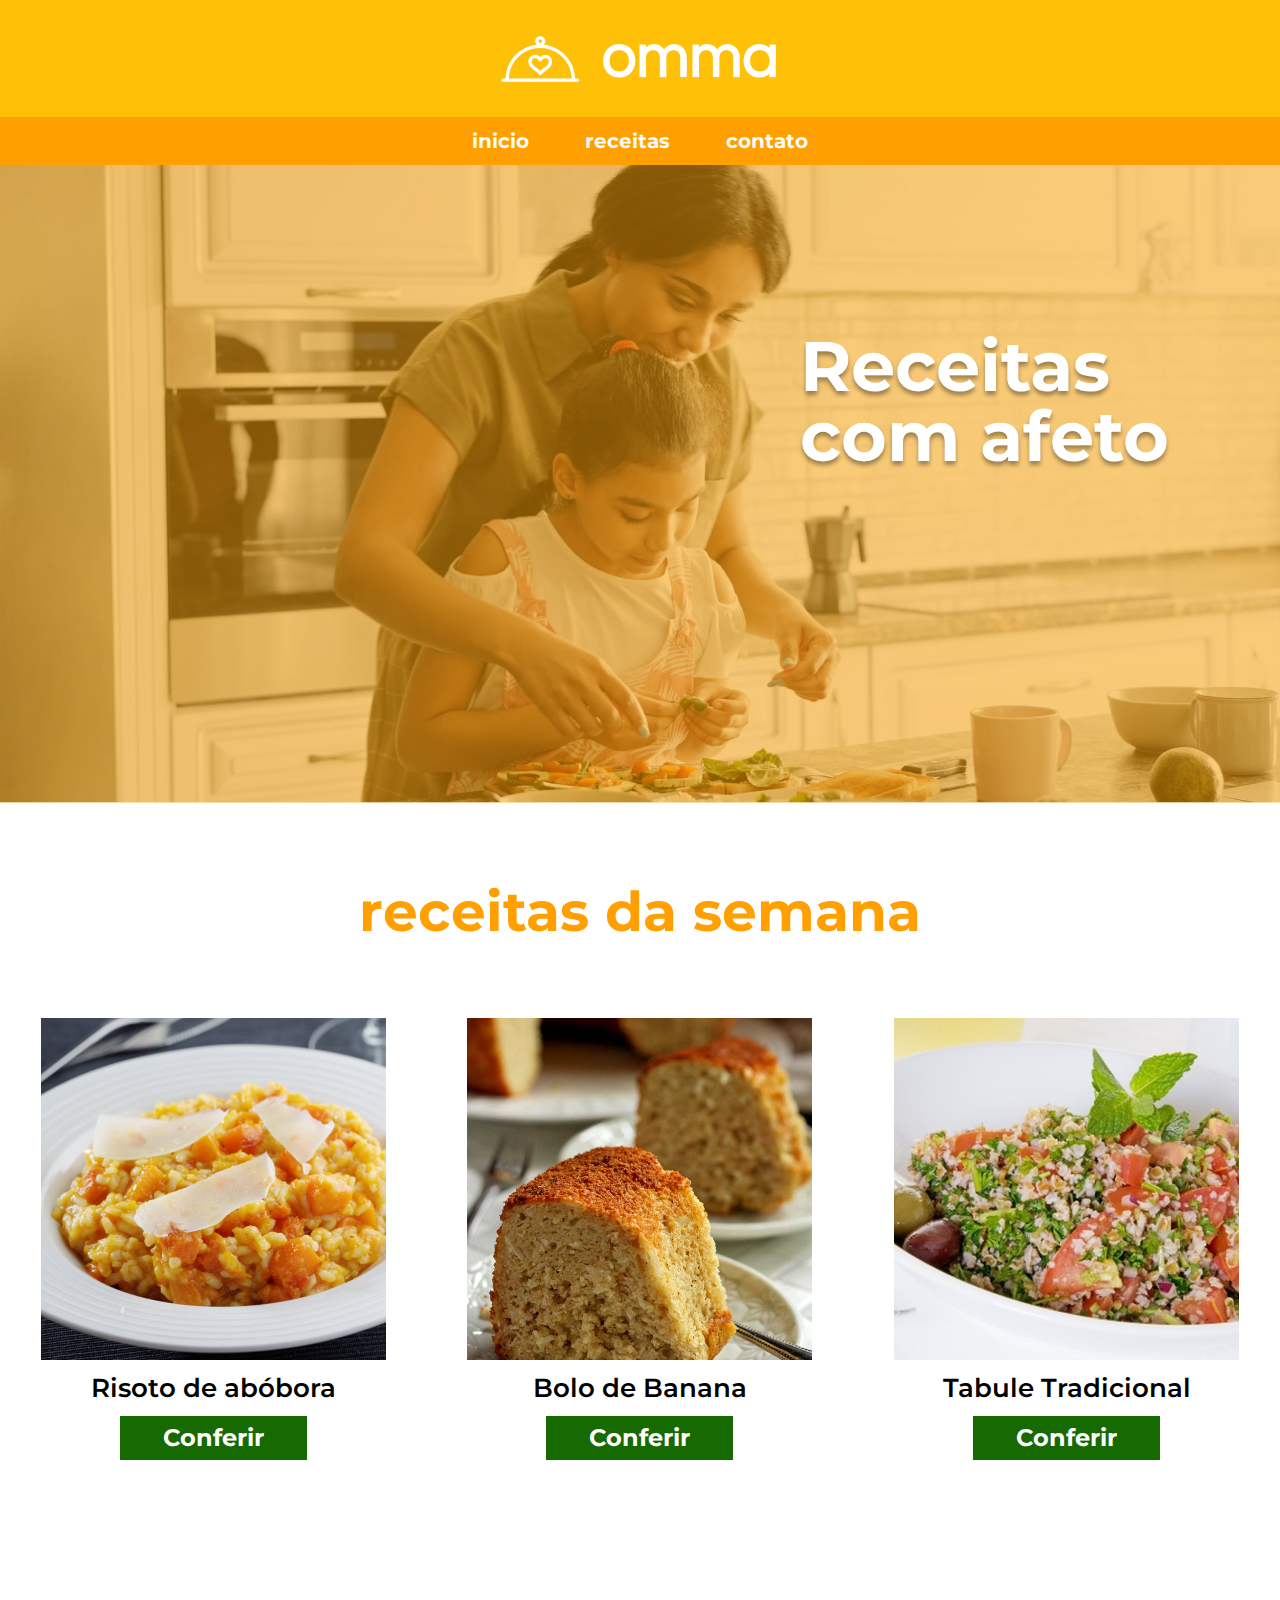
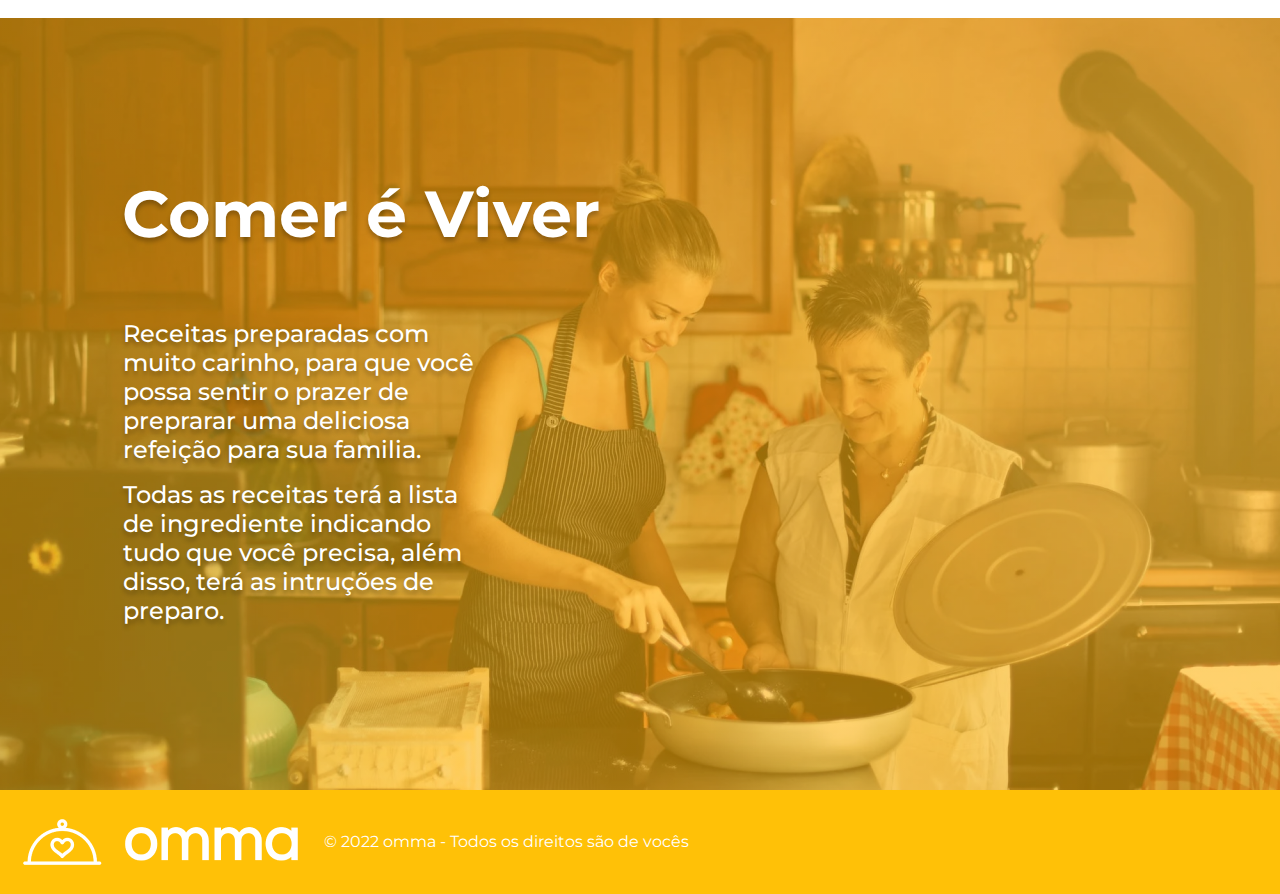
<file: index.html>
<!DOCTYPE html>
<html lang="pt-BR">
<head>
    <meta charset="UTF-8">
    <meta http-equiv="X-UA-Compatible" content="IE=edge">
    <meta name="viewport" content="width=device-width, initial-scale=1.0">
    <title>Omma - Receitas Legais</title>
    <link rel="preconnect" href="https://fonts.googleapis.com">
<link rel="preconnect" href="https://fonts.gstatic.com" crossorigin>
<link href="https://fonts.googleapis.com/css2?family=Montserrat:wght@500;600;700&display=swap" rel="stylesheet">
<link rel="stylesheet" href="./index.css">
</head>
    <body>
     <header class="header">
        <img src="./images/logo-white.png" width="324" height="84">
     </header>
     <nav>
        <a href="index.html">inicio</a>
        <a href="receitas.html">receitas</a>
        <a href="contato.html">contato</a>
     </nav>
     <main>
        <section id="hero-header">
        <h2>Receitas com afeto</h2>
        </section>
        <section id="Receitas-da-semana">
            <h2>Receitas da Semana</h2>
            <div>
                <article>
                    <img src="./images/receita-1.png" width="345" height="342" >
                    <span>Risoto de abóbora</span>
                    <a href="receita-interna.html">Conferir</a>
                </article>
                <article>
                    <img src="./images/receita-2.png" width="345" height="342" >
                    <span>Bolo de Banana</span>
                    <a href="#">Conferir</a>
                </article>
                <article>
                    <img src="./images/receita-3.png" width="345" height="342" >
                    <span>Tabule Tradicional</span>
                    <a href="#">Conferir</a>
                </article>
            </div>
        </section>
        <section id="hero-footer">
         <h2>Comer é Viver</h2>
         <p>Receitas preparadas com muito carinho, para que você possa sentir o prazer de preprarar uma deliciosa refeição para sua familia.</p><br/>
         <p>Todas as receitas terá a lista de ingrediente indicando tudo que você precisa, além disso, terá as intruções de preparo.</p>
        </section>
     </main>
     <footer>
        <img src="./images/logo-white.png" alt="">
        <span>© 2022 omma - Todos os direitos são de vocês</span>
     </footer>
    </body>
</html>
</file>
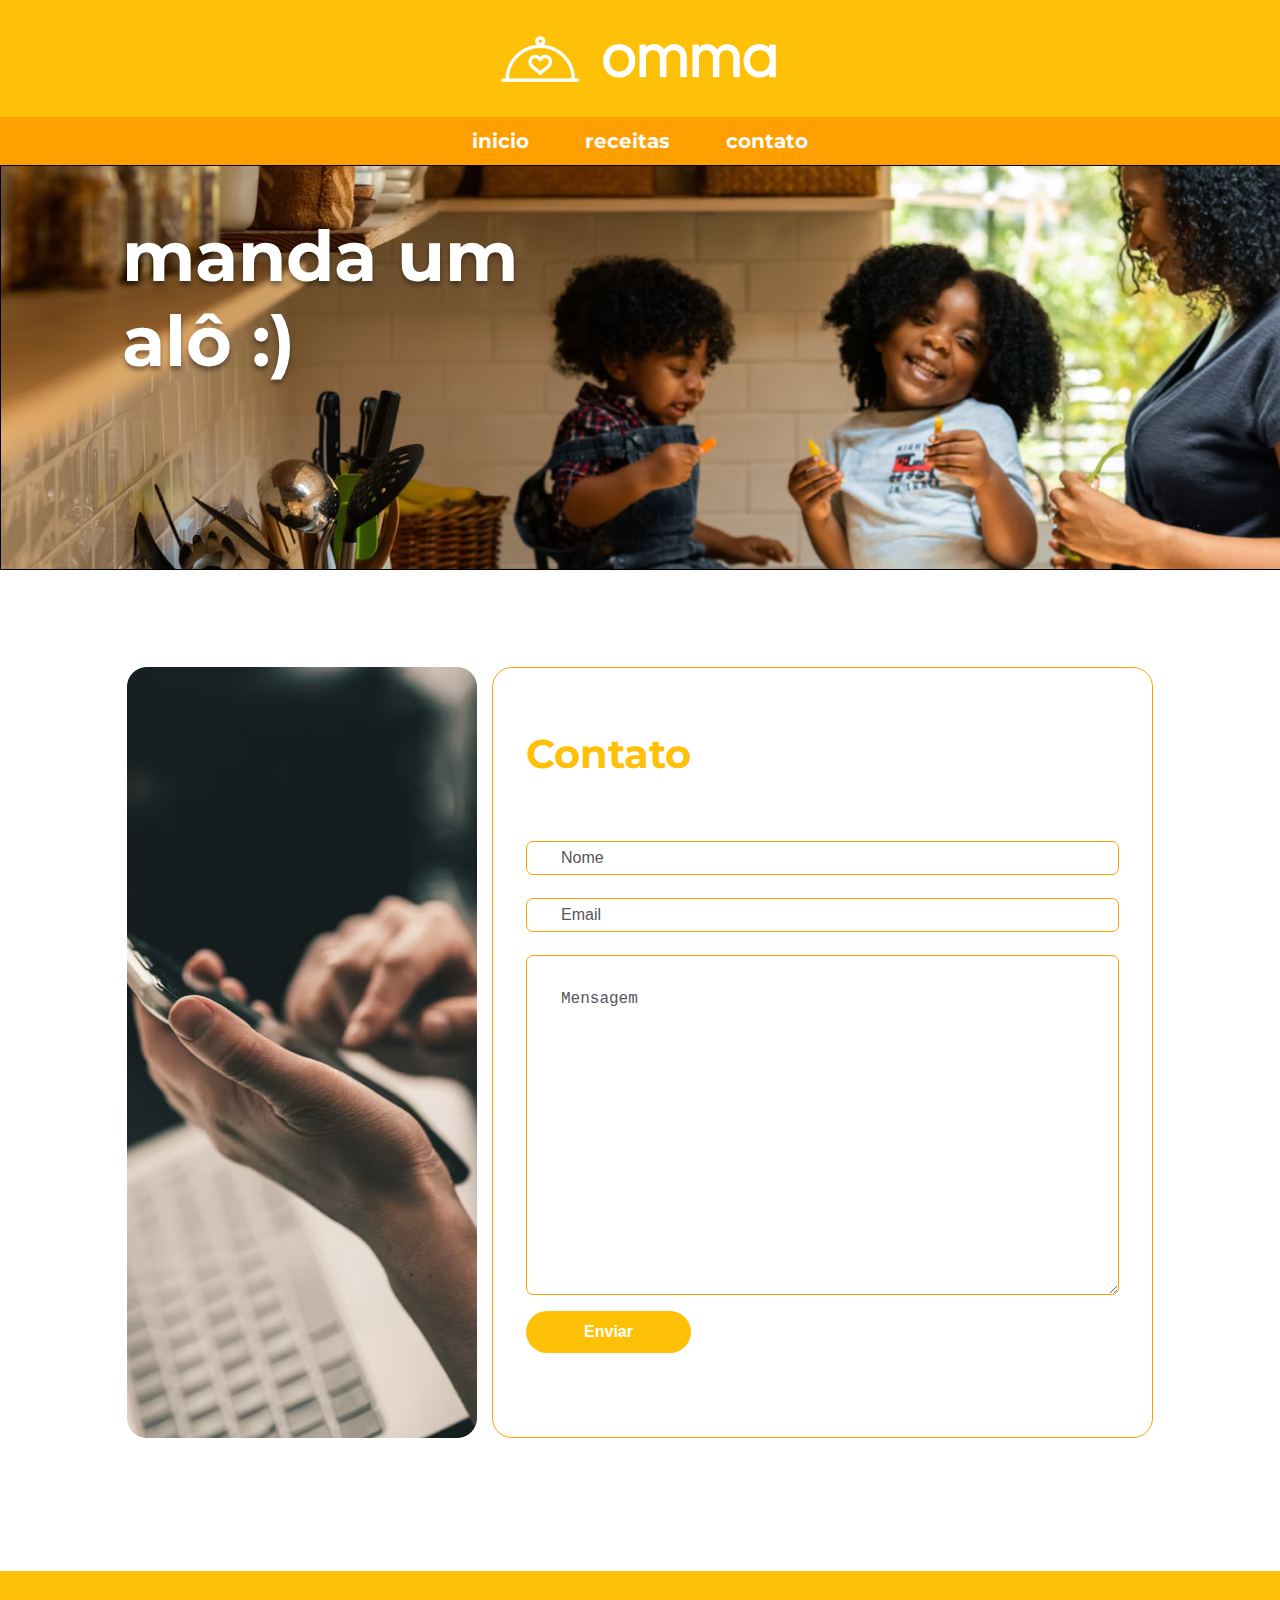
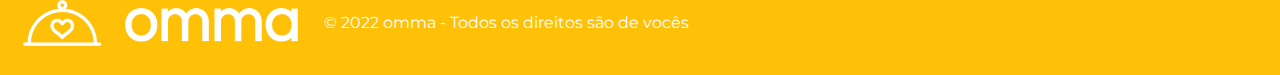
<file: contato.html>
<!DOCTYPE html>
<html lang="pt-BR">
  <head>
    <meta charset="UTF-8" />
    <meta http-equiv="X-UA-Compatible" content="IE=edge" />
    <meta name="viewport" content="width=device-width, initial-scale=1.0" />
    <title>Omma - Receitas legais</title>
    <link rel="preconnect" href="https://fonts.googleapis.com" />
    <link rel="preconnect" href="https://fonts.gstatic.com" crossorigin />
    <link
      href="https://fonts.googleapis.com/css2?family=Montserrat:wght@500;600;700&display=swap" rel="stylesheet"/>
    <link rel="stylesheet" href="./index.css" />
  </head>

  <body>
    <header class="header">
      <img src="./images/logo-white.png" width="324" height="84">
    </header>
    <nav>
      <a href="/index.html">inicio</a>
      <a href="receitas.html">receitas</a>
      <a href="/contato.html">contato</a>
    </nav>
    <main>
      <section id="cabecalho">
        <h1>manda um alô :)</h1>
      </section>
      <section id="contato">
        <img src="./images/contato.png" width="350" height="771" />
        <form>
          <h2>Contato</h2>
          <input type="text" name="nome" placeholder="Nome" />
          <input type="email" name="email" placeholder="Email" />
          <textarea rows="15" name="mensagem" placeholder="Mensagem"></textarea>
          <button type="submit">Enviar</button>
        </form>
      </section>
    </main>
    <footer>
      <img src="./images/logo-white.png" />
      <span>© 2022 omma - Todos os direitos são de vocês</span>
    </footer>
  </body>
</html>
</file>
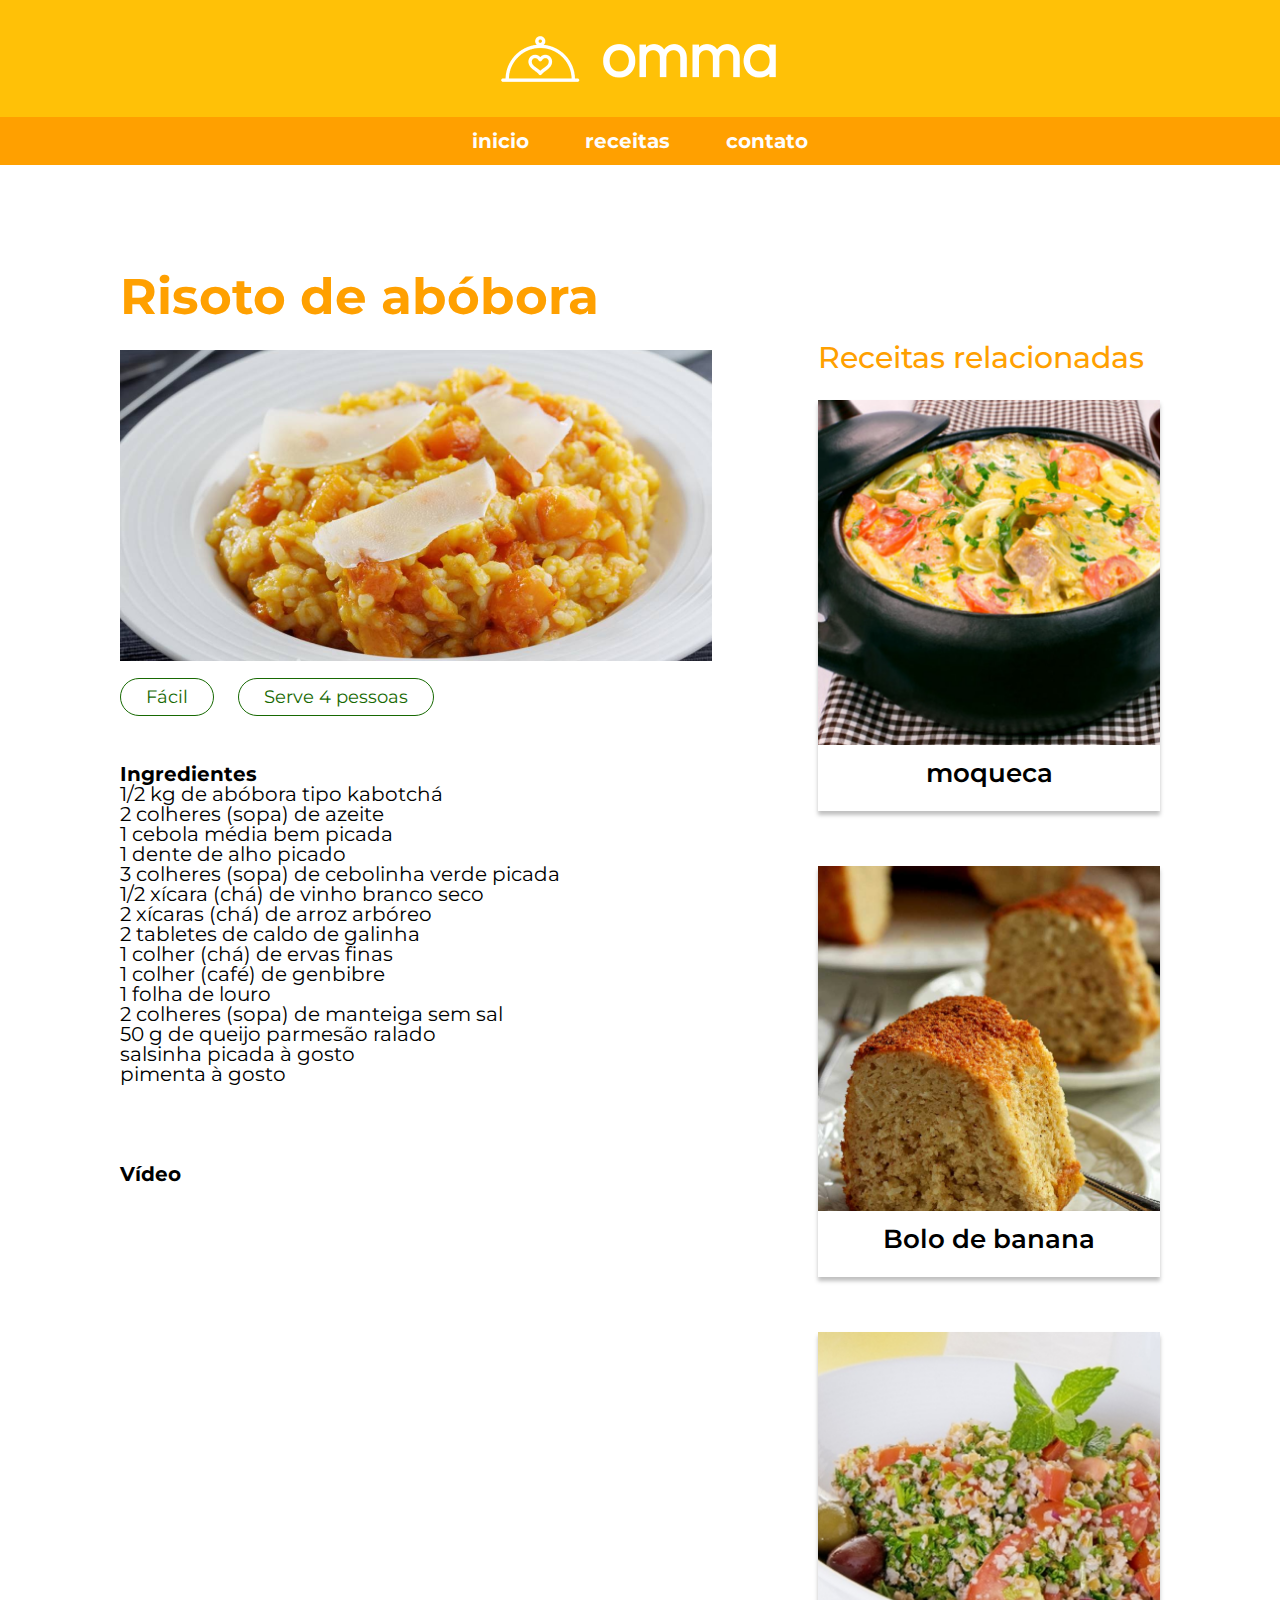
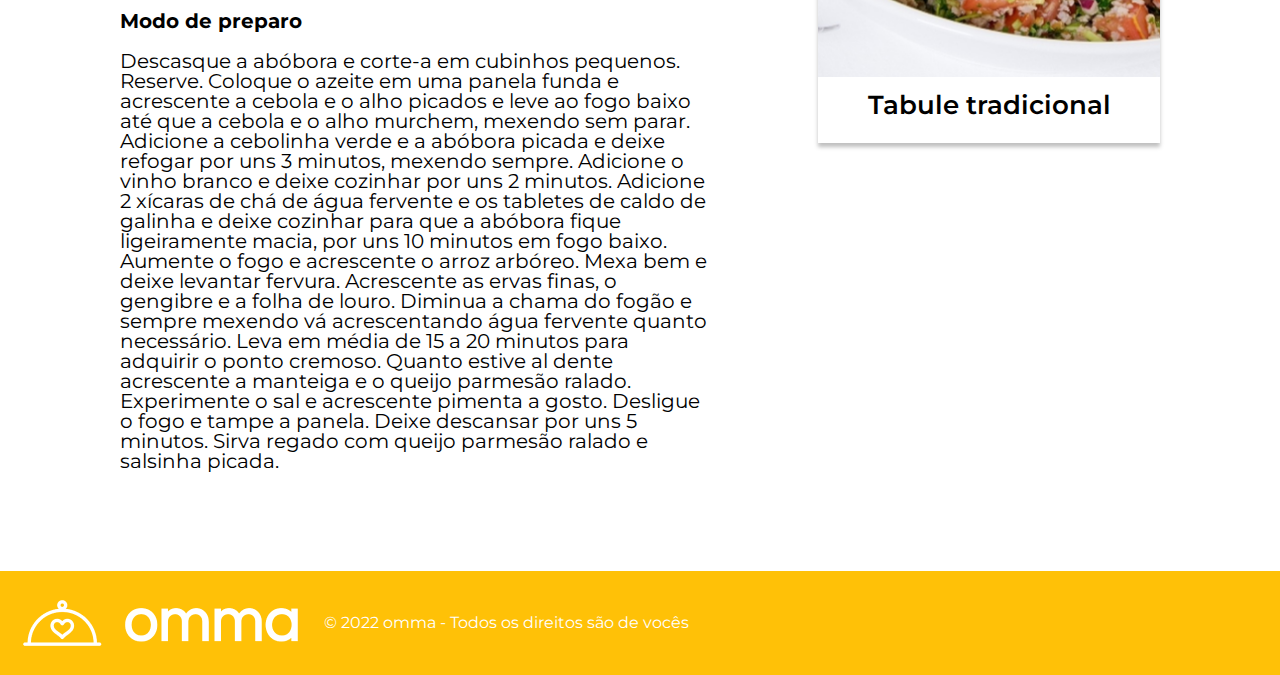
<file: receita-interna.html>
<!DOCTYPE html>
<html lang="pt-BR">

<head>
    <meta charset="UTF-8">
    <meta http-equiv="X-UA-Compatible" content="IE=edge">
    <meta name="viewport" content="width=device-width, initial-scale=1.0">
    <title>Omma - Receitas Legais</title>
    <link rel="preconnect" href="https://fonts.googleapis.com">
<link rel="preconnect" href="https://fonts.gstatic.com" crossorigin>
<link href="https://fonts.googleapis.com/css2?family=Montserrat:wght@500;600;700&display=swap" rel="stylesheet">
<link rel="stylesheet" href="./index.css">
</head>

    <body>
     <header class="header">
        <img src="./images/logo-white.png" width="324" height="84">
     </header>
     <nav>
        <a href="index.html">inicio</a>
        <a href="receitas.html">receitas</a>
        <a href="contato.html">contato</a>
     </nav>
     <main id="main-internal">
         <section>
            <h1>Risoto de abóbora</h1>
            <img src="./images/risoto-relacionado.png" width="592" height="311" >
            <div id="tags">
                <span>Fácil</span>
                <span>Serve 4 pessoas</span>
            </div>
            <p><strong>Ingredientes</strong></p>
            <ul>
                <li>1/2 kg de abóbora tipo kabotchá</li>
                <li>2 colheres (sopa) de azeite</li>
                <li>1 cebola média bem picada</li>
                <li>1 dente de alho picado</li>
                <li>3 colheres (sopa) de cebolinha verde picada</li>
                <li>1/2 xícara (chá) de vinho branco seco</li>
                <li>2 xícaras (chá) de arroz arbóreo</li>
                <li>2 tabletes de caldo de galinha</li>
                <li>1 colher (chá) de ervas finas</li>
                <li>1 colher (café) de genbibre</li>
                <li>1 folha de louro</li>
                <li>2 colheres (sopa) de manteiga sem sal</li>
                <li>50 g de queijo parmesão ralado</li>
                <li>salsinha picada à gosto</li>
                <li>pimenta à gosto</li>
            </ul>
            <br>
            <br>
            <br>
            <br>
            <p><strong>Vídeo</strong></p>
            <iframe width="560" height="315" src="https://www.youtube.com/embed/Mxc3RQE4yAg" title="YouTube video player" frameborder="0" allow="accelerometer; autoplay; clipboard-write; encrypted-media; gyroscope; picture-in-picture" allowfullscreen></iframe>
            <br>
            <br>
            <p><strong>Modo de preparo</strong></p>
            <br>
            <p>Descasque a abóbora e corte-a em cubinhos pequenos. Reserve. Coloque o azeite em uma panela funda e acrescente a cebola e o alho picados e leve ao fogo baixo até que a cebola e o alho murchem, mexendo sem parar. Adicione a cebolinha verde e a abóbora picada e deixe refogar por uns 3 minutos, mexendo sempre. Adicione o vinho branco e deixe cozinhar por uns 2 minutos. Adicione 2 xícaras de chá de água fervente e os tabletes de caldo de galinha e deixe cozinhar para que a abóbora fique ligeiramente macia, por uns 10 minutos em fogo baixo. Aumente o fogo e acrescente o arroz arbóreo. Mexa bem e deixe levantar fervura. Acrescente as ervas finas, o gengibre e a folha de louro. Diminua a chama do fogão e sempre mexendo vá acrescentando água fervente quanto necessário. Leva em média de 15 a 20 minutos para adquirir o ponto cremoso. Quanto estive al dente acrescente a manteiga e o queijo parmesão ralado. Experimente o sal e acrescente pimenta a gosto. Desligue o fogo e tampe a panela. Deixe descansar por uns 5 minutos. Sirva regado com queijo parmesão ralado e salsinha picada.</p>
          </section>
                <section id="receitas-relacionadas">
                    <h2>Receitas relacionadas</h2>
                    <article>
                <a href="/receita-interna.html">
                    <img
                      src="./images/receita-relacionada-1.png" height="345" width="342"/>
                    <h3>moqueca</h3>
                  </a>
                    </article>
                  <article>
                <a href="/receita-interna.html">
                    <img
                      src="./images/receita-relacionada-2.png" height="345" width="342"/>
                    <h3>Bolo de banana</h3>
                  </a>
                    </article>
                  <article>
                <a href="/receita-interna.html">
                    <img
                      src="./images/receita-relacionada-3.png" height="345" width="342"/>
                    <h3>Tabule tradicional</h3>
                  </a>
             </article>
            </section>
          </main> 
          <footer>
            <img src="./images/logo-white.png" alt="">
            <span>© 2022 omma - Todos os direitos são de vocês</span>
          </footer>
        </body>
      </html>
</file>
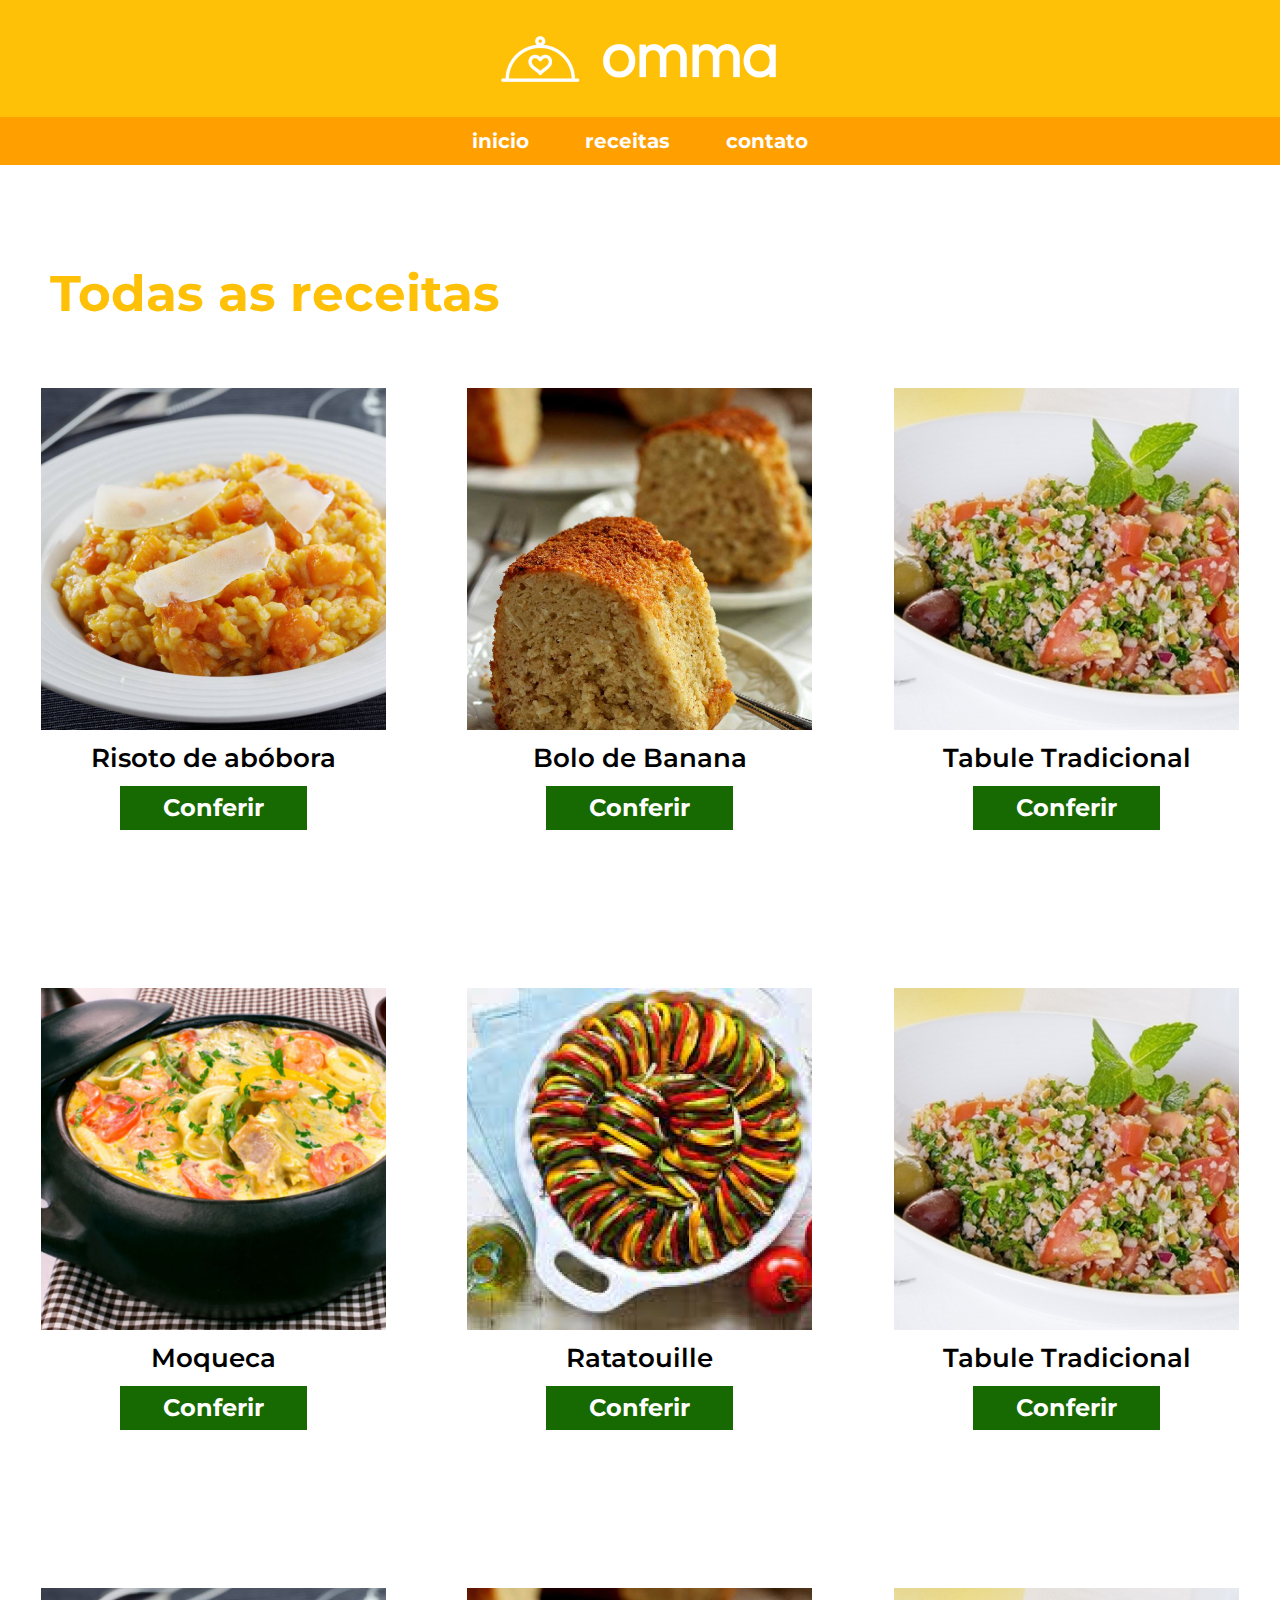
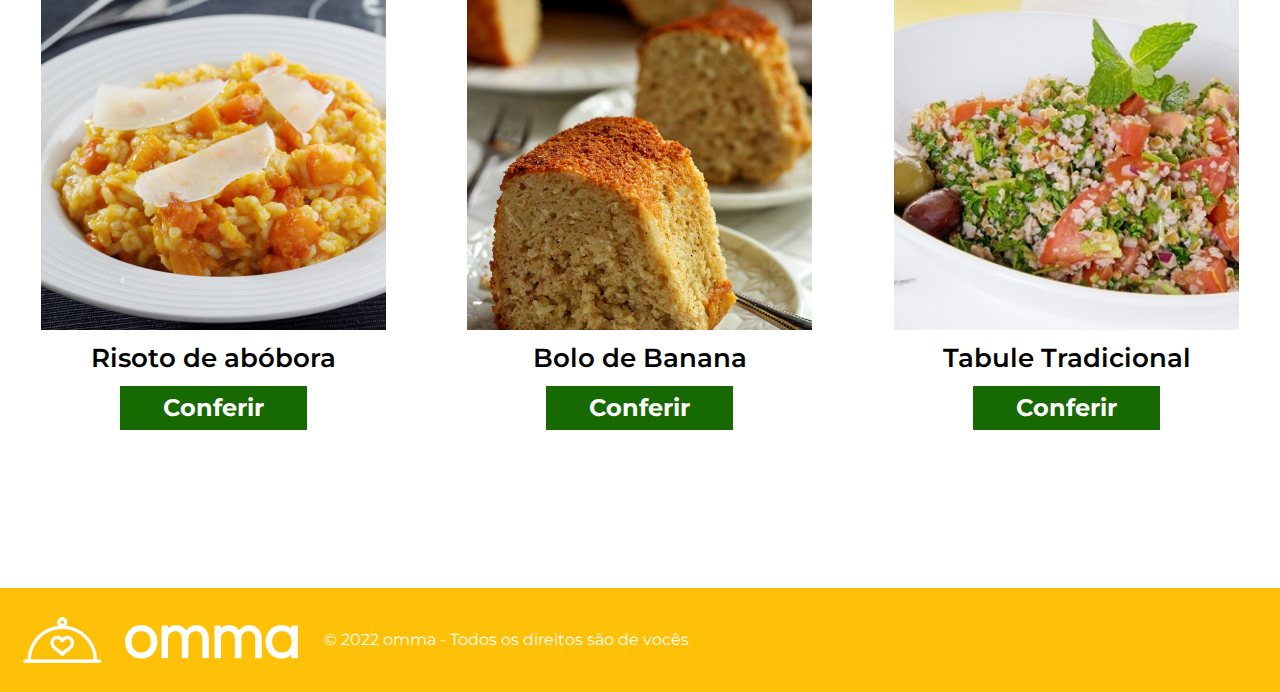
<file: receitas.html>
<!DOCTYPE html>
<html lang="pt-BR">
<head>
    <meta charset="UTF-8">
    <meta http-equiv="X-UA-Compatible" content="IE=edge">
    <meta name="viewport" content="width=device-width, initial-scale=1.0">
    <title>Omma - Receitas Legais</title>
    <link rel="preconnect" href="https://fonts.googleapis.com">
<link rel="preconnect" href="https://fonts.gstatic.com" crossorigin>
<link href="https://fonts.googleapis.com/css2?family=Montserrat:wght@500;600;700&display=swap" rel="stylesheet">
<link rel="stylesheet" href="./index.css">
</head>
    <body>
     <header class="header">
        <img src="./images/logo-white.png" width="324" height="84">
     </header>
     <nav>
        <a href="index.html">inicio</a>
        <a href="receitas.html">receitas</a>
        <a href="contato.html">contato</a>
     </nav>
     <main id="main-receitas">
        <section>
            <h1>Todas as receitas</h1>
        </section>
         <div id="fotos-receitas">
            <article>
                <img src="./images/receita-1.png" width="345" height="342" >
                <span>Risoto de abóbora</span>
                <a href="receita-interna.html">Conferir</a>
            </article>
            <article>
                <img src="./images/receita-2.png" width="345" height="342" >
                <span>Bolo de Banana</span>
                <a href="#">Conferir</a>
            </article>
            <article>
                <img src="./images/receita-3.png" width="345" height="342" >
                <span>Tabule Tradicional</span>
                <a href="#">Conferir</a>
            </article>
          </div>  
         <div id="fotos-receitas-2">
             <article>
                <img src="./images/receita-moqueca.png" width="345" height="342" >
                <span>Moqueca</span>
                <a href="#">Conferir</a>
             </article>
            <article>
                <img src="./images/receita-ratatouille.png" width="345" height="342" >
                <span>Ratatouille</span>
                <a href="#">Conferir</a>
             </article>
            <article>
                <img src="./images/receita-3.png" width="345" height="342" >
                <span>Tabule Tradicional</span>
                <a href="#">Conferir</a>
             </article>
          </div>
         <div id="fotos-receitas-3">
            <article>
                <img src="./images/receita-1.png" width="345" height="342" >
                <span>Risoto de abóbora</span>
                <a href="receita-interna.html">Conferir</a>
            </article>
            <article>
                <img src="./images/receita-2.png" width="345" height="342" >
                <span>Bolo de Banana</span>
                <a href="#">Conferir</a>
            </article>
            <article>
                <img src="./images/receita-3.png" width="345" height="342" >
                <span>Tabule Tradicional</span>
                <a href="#">Conferir</a>
            </article>
        </div>
        
     </main>
     <footer>
        <img src="./images/logo-white.png" alt="">
        <span>© 2022 omma - Todos os direitos são de vocês</span>
     </footer>
    </body>
</html>
</file>
<file: index.css>
/* http://meyerweb.com/eric/tools/css/reset/ 
   v2.0 | 20110126
   License: none (public domain)
*/

html, body, div, span, applet, object, iframe,
h1, h2, h3, h4, h5, h6, p, blockquote, pre,
a, abbr, acronym, address, big, cite, code,
del, dfn, em, img, ins, kbd, q, s, samp,
small, strike, strong, sub, sup, tt, var,
b, u, i, center,
dl, dt, dd, ol, ul, li,
fieldset, form, label, legend,
table, caption, tbody, tfoot, thead, tr, th, td,
article, aside, canvas, details, embed, 
figure, figcaption, footer, header, hgroup, 
menu, nav, output, ruby, section, summary,
time, mark, audio, video {
	margin: 0;
	padding: 0;
	border: 0;
	font-size: 100%;
	font: inherit;
	vertical-align: baseline;
}
/* HTML5 display-role reset for older browsers */
article, aside, details, figcaption, figure, 
footer, header, hgroup, menu, nav, section {
	display: block;
}
body {
	line-height: 1;
}
ol, ul {
	list-style: none;
}
blockquote, q {
	quotes: none;
}
blockquote:before, blockquote:after,
q:before, q:after {
	content: '';
	content: none;
}
table {
	border-collapse: collapse;
	border-spacing: 0;
}
html, body{
    font-family: 'Montserrat', sans-serif;
}

.header{
    background-color: #FFC107;
    height: 117px;
    display: flex;
    align-items: center;
    justify-content: center;
}

nav{
    height: 48px;
    background-color: #FFA000;
    display: flex;
    align-items: center;
    justify-content: center;
}

nav > a {
    color: #FDFDFD;
    text-decoration: none;
    font-weight: 700;
    font-size: 20px;
    line-height: 24px;
    text-transform: lowercase;
    margin: 0px 28px;
}
#hero-header{
    background: linear-gradient(
        0deg,
        rgba(255, 160, 0, 0.3),
        rgba(255, 160, 0, 0.3)
    ),
    url(./images/hero-image-section-header.png);
    height: 638px;
    background-repeat: no-repeat;
    background-size: cover;
    background-position: center;
}

#Receitas-da-semana h2{
font-style: normal;
font-weight: 700;
font-size: 55px;
line-height: 67px;
padding-top: 75px;
padding-bottom: 73px;
/* identical to box height */

text-align: center;
text-transform: lowercase;
color: #FFA000;
}

#Receitas-da-semana div{
    display: flex;
    justify-content: space-around;
}

article{
    display: flex;
    align-items: center;
    flex-direction: column;
    padding-bottom: 158px;
}
article span{
    font-weight: 600;
    font-size: 26px;
    padding-top: 15px;
    padding-bottom: 15px;

}

div > article > a{
    font-weight: 700;
    font-size: 24px;
    color: #FFFFFF;
    background-color: #176902;
    padding: 10px 43px;
    text-decoration: none;
}

#hero-header h2{
    font-weight: 700;
    font-size: 70px;
    color: #FFFFFF;
    padding: 166px 101px 300px 800px;
    text-shadow: 0px 4px 4px rgba(0, 0, 0, 0.36);
}

#hero-footer{
    background: linear-gradient(
                0deg,
                rgba(255, 160, 0, 0.3),
                rgba(255, 160, 0, 0.3)
         ),
         url(./images/footer-image.png);
     background-repeat: no-repeat;
     background-size: cover;
     background-position: center;
     height: 772px;   
}

#hero-footer h2{
    font-weight: 700;
    font-size: 65px;
    color: #FFFFFF;
    text-shadow: 0px 4px 4px rgba(0, 0, 0, 0.25);
    padding-bottom: 73px;
    padding-left: 122px;
    padding-top: 163px;  
}

#hero-footer p{
    font-weight: 500;
    font-size: 24px;
    color: #FFFFFF;
    text-shadow: 0px 4px 4px rgba(0, 0, 0, 0.25);
    padding: 0 800px 0 123px ;
    line-height: 29px;
}


#main-internal{
    margin-top: 107px;
    padding: 0 120px 100px;
    display: flex;
    justify-content: space-between;
}

#main-internal section {
    font-size: 20px;
    display: flex;
    flex-direction: column;
}

#tags {
    margin-bottom: 58px;
    margin-top: 25px;
}
  
#tags span {
    color: #176902;
    font-size: 18px;
    border: 1px solid #176902;
    padding: 7px 25px;
    border-radius: 47px;
    margin-right: 19px;
}
  
#main-internal section h1 {
    font-size: 50px;
    font-weight: 700;
    color: #FFA000;
    margin-bottom: 28px;
}
  
#main-internal secion img {
  margin-bottom: 25px;
}
  
#main-internal section p {
    max-width: 590px;
}
  
#main-internal section p strong {
    font-weight: bold;
}
  
#main-internal section iframe {
    margin-top: 37px;
    margin-bottom: 35px;
}
  
#receitas-relacionadas {
    padding-top: 71px;
}
  
#receitas-relacionadas h2 {
    color: #FFA000;
    font-size: 30px;
    font-weight: 500;
    margin-bottom: 27px;
}
  
#receitas-relacionadas article {
    box-shadow: 0px 4px 4px rgba(0, 0, 0, 0.25);
    margin-bottom: 55px;
    text-align: center;
    padding: 0;
}
  
 #receitas-relacionadas article img {
    margin-bottom: 12px;
}
  
#receitas-relacionadas article h3 {
    font-size: 26px;
    color: #000000;
    font-weight: 600;
    margin-bottom: 25px;
}
  
#receitas-relacionadas a {
    text-decoration: none;
}

#contato {
    margin: 97px 127px 133px;
    display: flex;
    justify-content: space-between;
  }
  
  #contato form {
    flex-grow: 2;
    margin-left: 15px;
    border: 1px solid #FFA000;
    border-radius: 20px;
    padding: 66px 33px;
    display: flex;
    flex-direction: column;
  }
  
  #contato form h2 {
    color: #FFC107;
    font-size: 40px;
    font-weight: 700;
    margin-bottom: 67px;
  }
  
  #contato form input,
  #contato form textarea {
    border: 1px solid #FFA000;
    color: #58555D;
    border-radius: 7px;
    font-size: 16px;
    padding: 7px 34px;
    margin-bottom: 23px;
  }
  
  #contato form textarea {
    padding-top: 34px;
    padding-bottom: 34px;
    margin-bottom: 16px;
  }
  
  #contato form input::placeholder,
  #contato form textarea::placeholder {
    color: #58555D;
  }
  
  #contato form input:focus,
  #contato form textarea:focus {
    outline: none;
  }
  
  #contato form button {
    width: 165px;
    font-size: 16px;
    font-weight: 800;
    color: white;
    background: #FFC107;
    border-radius: 50px;
    border: none;
    padding: 12px;
    cursor: pointer;
  }
  
  #cabecalho {
    background-image: url(./images/contato-header.png);
    padding: 49px 122px 186px;
  }
  
  #cabecalho h1 {
    font-weight: 700;
    font-size: 70px;
    line-height: 85px;
    text-transform: lowercase;
  
    color: #FFFFFF;
  
    text-shadow: 0px 4px 4px rgba(0, 0, 0, 0.36);
    max-width: 419px;
  }

 #main-receitas h1{
    font-weight: 700;
    font-size: 50px;
    padding: 104px 500px 69px 50px;
    color: #FFC107;
 } 

 #fotos-receitas{
    display: flex;
    justify-content: space-around;
 }
  #fotos-receitas-2{
    display: flex;
    justify-content: space-around;
  }

  #fotos-receitas-3{
    display: flex;
    justify-content: space-around;
  }

footer{
    background-color: #FFC107;
    display: flex;
    align-items: center;
    justify-content: start;
    padding: 10px 0 ;
    color: #FFFFFF; 
}
</file>
